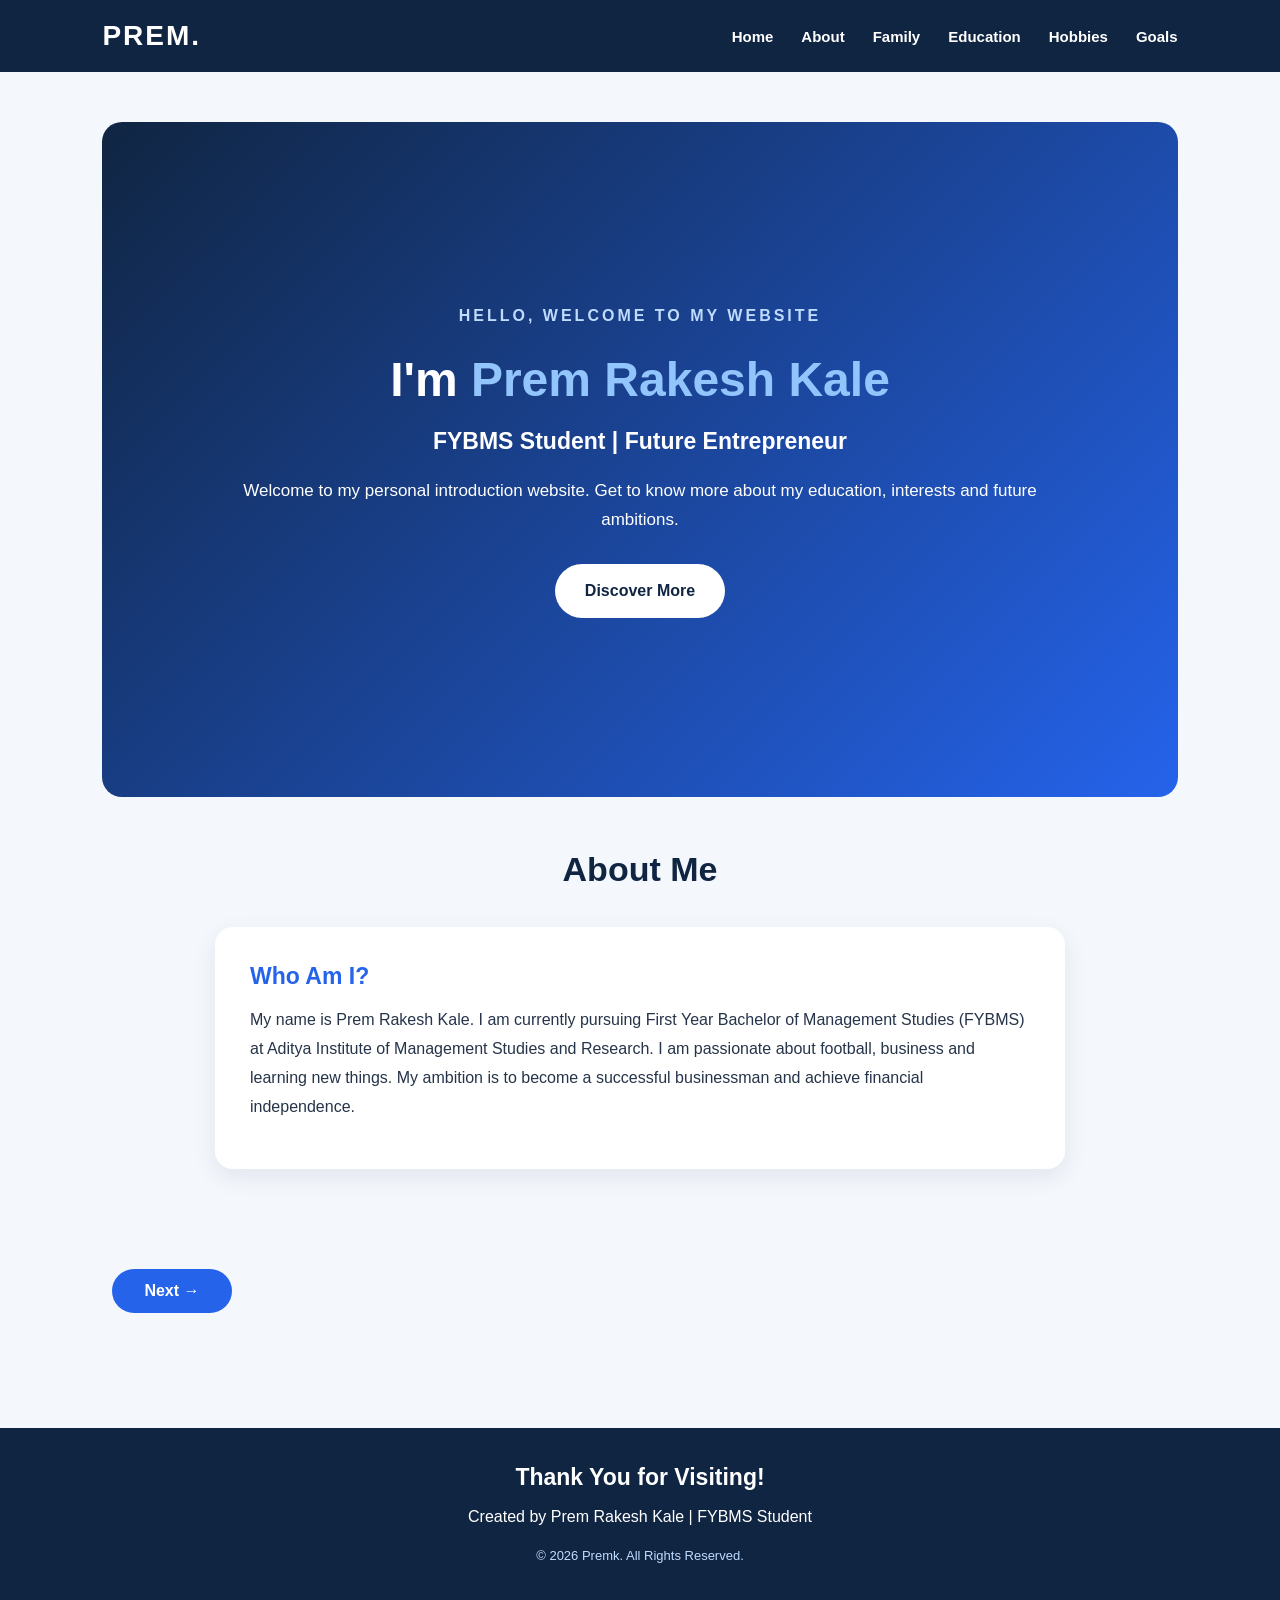
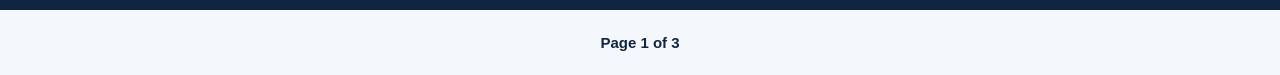
<file: index.html>
<!DOCTYPE html>
<html lang="en">

<head>
    <meta charset="UTF-8">
    <meta name="viewport"
          content="width=device-width, initial-scale=1.0">

    <title>Prem Rakesh Kale | Introduction</title>

    <link rel="stylesheet" href="style.css">
</head>

<body>

    <!-- Navigation Bar -->
    <nav class="navbar">
        <h2 class="logo">PREM.</h2>

        <ul>
            <li><a href="#home">Home</a></li>
            <li><a href="#about">About</a></li>
            <li><a href="#family">Family</a></li>
            <li><a href="#education">Education</a></li>
            <li><a href="#hobbies">Hobbies</a></li>
            <li><a href="#goals">Goals</a></li>
        </ul>
    </nav>
<!-- PAGE 1 -->
<div class="page active" id="page1">
<!-- Home Section -->
    <section id="home" class="hero">

        <div class="hero-content">
            <p class="welcome">HELLO, WELCOME TO MY WEBSITE</p>

            <h1>I'm <span>Prem Rakesh Kale</span></h1>

            <h3>FYBMS Student | Future Entrepreneur</h3>

            <p>
                Welcome to my personal introduction website.
                Get to know more about my education,
                interests and future ambitions.
            </p>

            <a href="#about" class="btn">
                Discover More
            </a>
        </div>

    </section>
<!-- About Section -->
<section id="about" class="section">
    <h2>About Me</h2>

    <div class="info-card">
        <h3>Who Am I?</h3>
        <p>
            My name is Prem Rakesh Kale. I am currently
            pursuing First Year Bachelor of Management
            Studies (FYBMS) at Aditya Institute of
            Management Studies and Research.

            I am passionate about football, business
            and learning new things. My ambition is to
            become a successful businessman and achieve
            financial independence.
        </p>
    </div>
</section>
 <button class="next-btn" onclick="nextPage()">
        Next →
    </button>

</div>
<!-- PAGE 2 -->
<div class="page" id="page2">
<!-- Hobbies Section -->
    <section id="hobbies" class="section">

        <h2>My Hobbies & Interests</h2>

        <div class="hobby-card">
            <div class="football-icon">⚽</div>

            <h3>Football</h3>

            <p>
                Football is one of my favourite hobbies.I am currently playing division 1 with Maestro Football Club and i have Represented Sri Ma Gurukul FC at Grassroots level. I enjoy playing the game, learning new techniques and experiencing teamwork and                                        sportsmanship.              
            </p>
        </div>

    </section>

<section id="education">
    <h2>My Education</h2>

    <div class="card">
        <h3>10th Standard</h3>
        <p><strong>School:</strong> Arunodaya Public School, Thane (West)</p>
        <p><strong>Achievement:</strong> Completed Secondary School Education</p>
        <p><strong>Percentage:</strong> 75%</p>
    </div>

    <div class="card">
        <h3>12th Standard</h3>
        <p><strong>College:</strong> Aarav Muchhala Junior College of Arts, Commerce and Science</p>
        <p><strong>Achievement:</strong> Completed Higher Secondary Education</p>
        <p><strong>Percentage:</strong> 65%</p>
    </div>

    <div class="card">
        <h3>Current Education</h3>
        <p><strong>Institute:</strong> Aditya Institute of Management Studies and Research</p>
        <p><strong>Course:</strong> Bachelor of Management Studies (BMS)</p>
        <p><strong>Year:</strong> First Year (FYBMS)</p>
        <p><strong>Interests:</strong> Business Management, Marketing, Finance and Entrepreneurship</p>
    </div>
</section>

 <button class="prev-btn" onclick="prevPage()">
        ← Previous
    </button>

    <button class="next-btn" onclick="nextPage()">
        Next →
    </button>

</div>


<!-- PAGE 3 -->
<div class="page" id="page3">
<!-- Family Section -->
<section id="family" class="section">
    <h2>My Family</h2>

    <div class="card">
        <h3>My Family Background</h3>
        <p>
            My family plays an important role in my life.
            They motivate me to work hard, stay focused and
            achieve my goals.
        </p>

        <h3>My Mother</h3>
        <p><strong>Name:</strong> Maya Kale</p>
        <p><strong>Profession:</strong> Advocate</p>

        <p>
            My mother inspires me through her dedication,
            hard work and commitment to her profession.
            She motivates me to become a responsible
            and successful person.
        </p>
    </div>
</section>

<!-- Goals Section -->
    <section id="goals" class="section goals">

        <h2>My Future Goals</h2>

        <div class="info-card">
            <h3>My Vision</h3>

            <p>
                My ambition is to become a successful
                businessman, achieve financial
                independence and be Humble and Kind.

                I want to develop strong business skills,
                gain knowledge and create opportunities
                for myself through hard work,
                dedication and continuous learning.
            </p>
        </div>

    </section>

<button class="prev-btn" onclick="prevPage()">
        ← Previous
    </button>

</div>

    <!-- Footer -->
    <footer>
        <h3>Thank You for Visiting!</h3>

        <p>
            Created by Prem Rakesh Kale |
            FYBMS Student
        </p>

        <p class="copyright">
            © 2026 Premk. All Rights Reserved.
        </p>
    </footer>
<p id="pageIndicator" class="page-indicator">
    Page 1 of 3
</p>

    <script src="script.js"></script>

</body>
</html>
</file>
<file: style.css>
/* =================================
   GENERAL SETTINGS
================================= */

* {
    margin: 0;
    padding: 0;
    box-sizing: border-box;
    scroll-behavior: smooth;
}

body {
    font-family: 'Segoe UI', Arial, sans-serif;
    background: #f4f7fc;
    color: #263449;
    line-height: 1.7;
}

h1, h2, h3 {
    line-height: 1.3;
}

/* =================================
   NAVIGATION BAR
================================= */

.navbar {
    width: 100%;
    padding: 18px 8%;
    background: #102542;
    display: flex;
    justify-content: space-between;
    align-items: center;
    flex-wrap: wrap;
    gap: 15px;
    position: sticky;
    top: 0;
    z-index: 1000;
}

.logo {
    color: white;
    font-size: 28px;
    letter-spacing: 2px;
}

.navbar ul {
    display: flex;
    list-style: none;
    gap: 28px;
    flex-wrap: wrap;
}

.navbar ul li a {
    color: white;
    text-decoration: none;
    font-size: 15px;
    font-weight: 600;
    transition: 0.3s;
}

.navbar ul li a:hover {
    color: #60a5fa;
}

/* =================================
   THREE PAGE SYSTEM
================================= */

.page {
    display: none;
    min-height: 100vh;
    padding: 50px 8%;
    animation: fadeIn 0.5s ease;
}

.page.active {
    display: block;
}

@keyframes fadeIn {
    from {
        opacity: 0;
        transform: translateY(15px);
    }

    to {
        opacity: 1;
        transform: translateY(0);
    }
}

/* =================================
   HOME / HERO SECTION
================================= */

.hero {
    min-height: 75vh;
    display: flex;
    justify-content: center;
    align-items: center;
    text-align: center;
    padding: 50px 20px;
    color: white;
    background: linear-gradient(135deg, #102542, #2563eb);
    border-radius: 20px;
}

.hero-content {
    max-width: 850px;
}

.welcome {
    color: #bfdbfe;
    font-weight: bold;
    letter-spacing: 3px;
    margin-bottom: 20px;
}

.hero h1 {
    font-size: 48px;
    margin-bottom: 15px;
}

.hero h1 span {
    color: #93c5fd;
}

.hero h3 {
    font-size: 23px;
    margin-bottom: 20px;
}

.hero-content > p:not(.welcome) {
    font-size: 17px;
    margin-bottom: 30px;
}

.btn {
    display: inline-block;
    padding: 13px 30px;
    background: white;
    color: #102542;
    text-decoration: none;
    border-radius: 30px;
    font-weight: bold;
    transition: 0.3s;
}

.btn:hover {
    background: #bfdbfe;
    transform: translateY(-4px);
}

/* =================================
   SECTION HEADINGS
================================= */

section.section,
#education,
#family {
    padding: 50px 20px;
}

section h2 {
    text-align: center;
    color: #102542;
    font-size: 34px;
    margin-bottom: 35px;
}

/* =================================
   COMMON CARDS
================================= */

.card,
.info-card,
.hobby-card {
    max-width: 850px;
    margin: 25px auto;
    padding: 35px;
    background: white;
    border-radius: 18px;
    box-shadow: 0 8px 25px rgba(16, 37, 66, 0.08);
    transition: 0.3s ease;
}

.card:hover,
.info-card:hover,
.hobby-card:hover {
    transform: translateY(-5px);
    box-shadow: 0 12px 30px rgba(16, 37, 66, 0.13);
}

.card h3,
.info-card h3,
.hobby-card h3 {
    color: #2563eb;
    font-size: 23px;
    margin-bottom: 15px;
}

.card p,
.info-card p,
.hobby-card p {
    font-size: 16px;
    margin-bottom: 12px;
    line-height: 1.8;
}

/* =================================
   FAMILY SECTION
================================= */

#family {
    text-align: center;
}

#family .card {
    text-align: left;
}

#family .card h3 {
    margin-top: 15px;
}

/* =================================
   EDUCATION SECTION
================================= */

#education {
    text-align: center;
}

#education .card {
    text-align: left;
    border-left: 5px solid #2563eb;
}

#education .card h3 {
    color: #102542;
}

/* =================================
   HOBBIES SECTION
================================= */

#hobbies {
    text-align: center;
}

.hobby-card {
    max-width: 650px;
}

.football-icon {
    font-size: 55px;
    margin-bottom: 15px;
}

.hobby-card h3 {
    font-size: 27px;
}

/* =================================
   GOALS SECTION
================================= */

.goals {
    text-align: center;
}

.goals .info-card {
    text-align: left;
    border-top: 5px solid #2563eb;
}

/* =================================
   NEXT AND PREVIOUS BUTTONS
================================= */

.next-btn,
.prev-btn {
    display: inline-block;
    padding: 13px 32px;
    margin: 25px 10px;
    border: none;
    border-radius: 30px;
    background: #2563eb;
    color: white;
    font-size: 16px;
    font-weight: bold;
    cursor: pointer;
    transition: 0.3s;
}

.next-btn:hover,
.prev-btn:hover {
    background: #102542;
    transform: translateY(-3px);
}

.page-buttons {
    text-align: center;
    margin-top: 35px;
}

/* =================================
   PAGE INDICATOR
================================= */

.page-indicator {
    text-align: center;
    color: #102542;
    font-size: 15px;
    font-weight: bold;
    padding: 20px;
}

/* =================================
   FOOTER
================================= */

footer {
    background: #102542;
    color: white;
    text-align: center;
    padding: 35px 20px;
    margin-top: 40px;
}

footer h3 {
    font-size: 23px;
    margin-bottom: 10px;
}

footer p {
    margin: 8px 0;
}

.copyright {
    color: #bfdbfe;
    font-size: 13px;
    margin-top: 15px;
}

/* =================================
   MOBILE RESPONSIVENESS
================================= */

@media (max-width: 768px) {

    .navbar {
        justify-content: center;
        text-align: center;
        padding: 18px 15px;
    }

    .navbar ul {
        justify-content: center;
        gap: 15px;
    }

    .navbar ul li a {
        font-size: 13px;
    }

    .page {
        padding: 25px 15px;
    }

    .hero {
        min-height: 70vh;
        padding: 35px 15px;
    }

    .hero h1 {
        font-size: 34px;
    }

    .hero h3 {
        font-size: 19px;
    }

    section h2 {
        font-size: 28px;
    }

    .card,
    .info-card,
    .hobby-card {
        padding: 25px 20px;
    }

    .next-btn,
    .prev-btn {
        padding: 12px 23px;
        font-size: 14px;
    }
}

@media (max-width: 400px) {

    .hero h1 {
        font-size: 28px;
    }

    .navbar ul {
        gap: 10px;
    }

    .navbar ul li a {
        font-size: 12px;
    }
}
</file>
